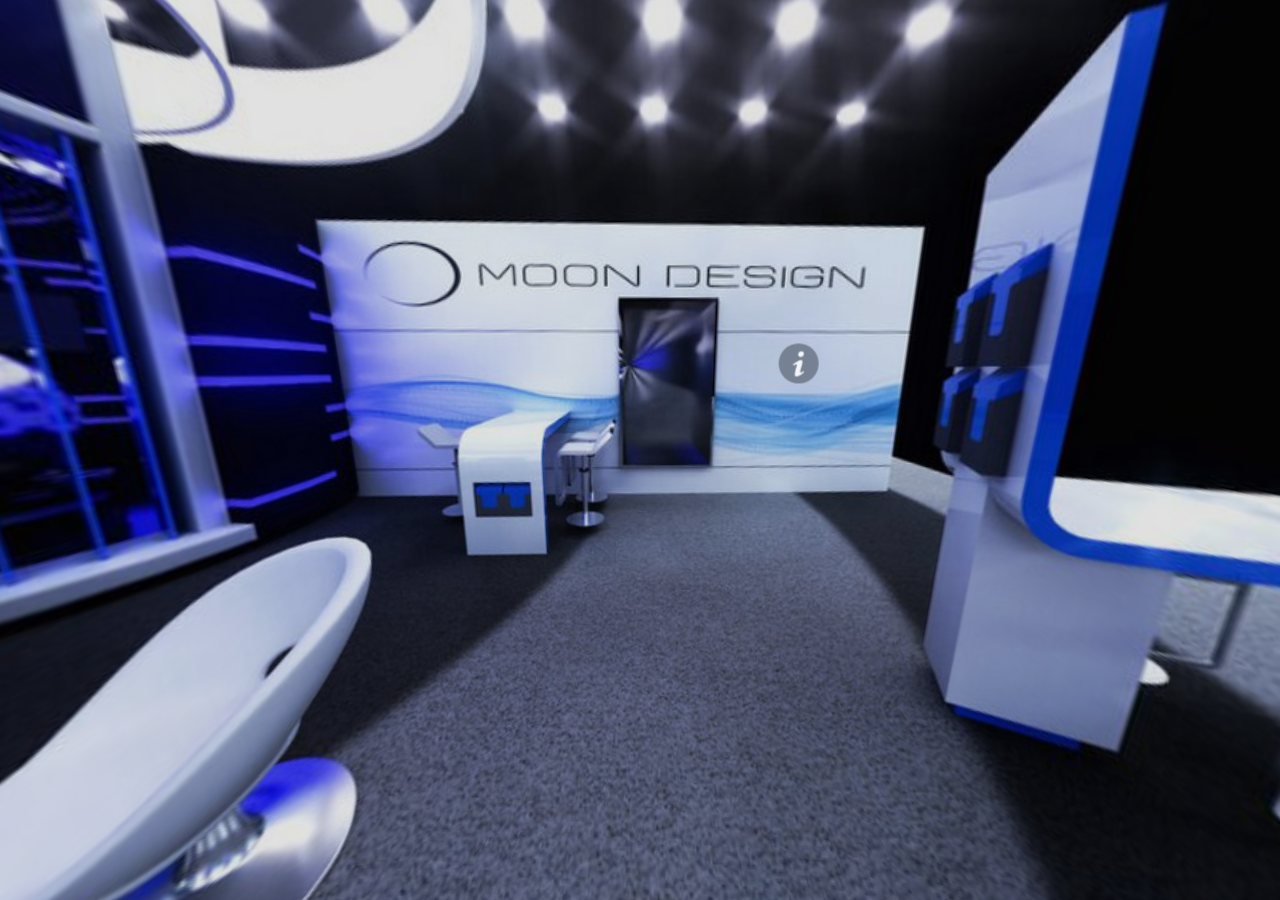
<file: index.html>
<!DOCTYPE html>
<html>

<head>
  <title>FHI-Events</title>
  <meta charset="utf-8">
  <meta name="viewport"
    content="target-densitydpi=device-dpi, width=device-width, initial-scale=1.0, maximum-scale=1.0, minimum-scale=1.0, user-scalable=no, minimal-ui" />
  <link rel="stylesheet" href="vendor/reset.min.css">
  <link rel="stylesheet" href="style.css">
</head>

<body class="single-scene ">

  <div id="pano"></div>

  <div id="sceneList">
    <ul class="scenes">

      <a href="javascript:void(0)" class="scene" data-id="0-main-event">
        <li class="text">Main Event</li>
      </a>

    </ul>
  </div>

  <!-- <div id="titleBar">
    <h1 class="sceneName"></h1>
  </div> -->

  <!-- <a href="javascript:void(0)" id="autorotateToggle">
    <img class="icon off" src="./img/play.png">
    <img class="icon on" src="./img/pause.png">
  </a>

  <a href="javascript:void(0)" id="fullscreenToggle">
    <img class="icon off" src="./img/fullscreen.png">
    <img class="icon on" src="./img/windowed.png">
  </a> -->

  <!-- <a href="javascript:void(0)" id="sceneListToggle">
    <img class="icon off" src="./img/expand.png">
    <img class="icon on" src="./img/collapse.png">
  </a> -->

  <!-- <a href="javascript:void(0)" id="viewUp" class="viewControlButton viewControlButton-1">
    <img class="icon" src="./img/up.png">
  </a>
  <a href="javascript:void(0)" id="viewDown" class="viewControlButton viewControlButton-2">
    <img class="icon" src="./img/down.png">
  </a>
  <a href="javascript:void(0)" id="viewLeft" class="viewControlButton viewControlButton-3">
    <img class="icon" src="./img/left.png">
  </a>
  <a href="javascript:void(0)" id="viewRight" class="viewControlButton viewControlButton-4">
    <img class="icon" src="./img/right.png">
  </a>
  <a href="javascript:void(0)" id="viewIn" class="viewControlButton viewControlButton-5">
    <img class="icon" src="./img/plus.png">
  </a>
  <a href="javascript:void(0)" id="viewOut" class="viewControlButton viewControlButton-6">
    <img class="icon" src="./img/minus.png">
  </a> -->

  <script src="./vendor/screenfull.min.js"></script>
  <script src="./vendor/bowser.min.js"></script>
  <script src="./vendor/marzipano.js"></script>

  <script src="./data.js"></script>
  <script src="./index.js"></script>

</body>

</html>
</file>
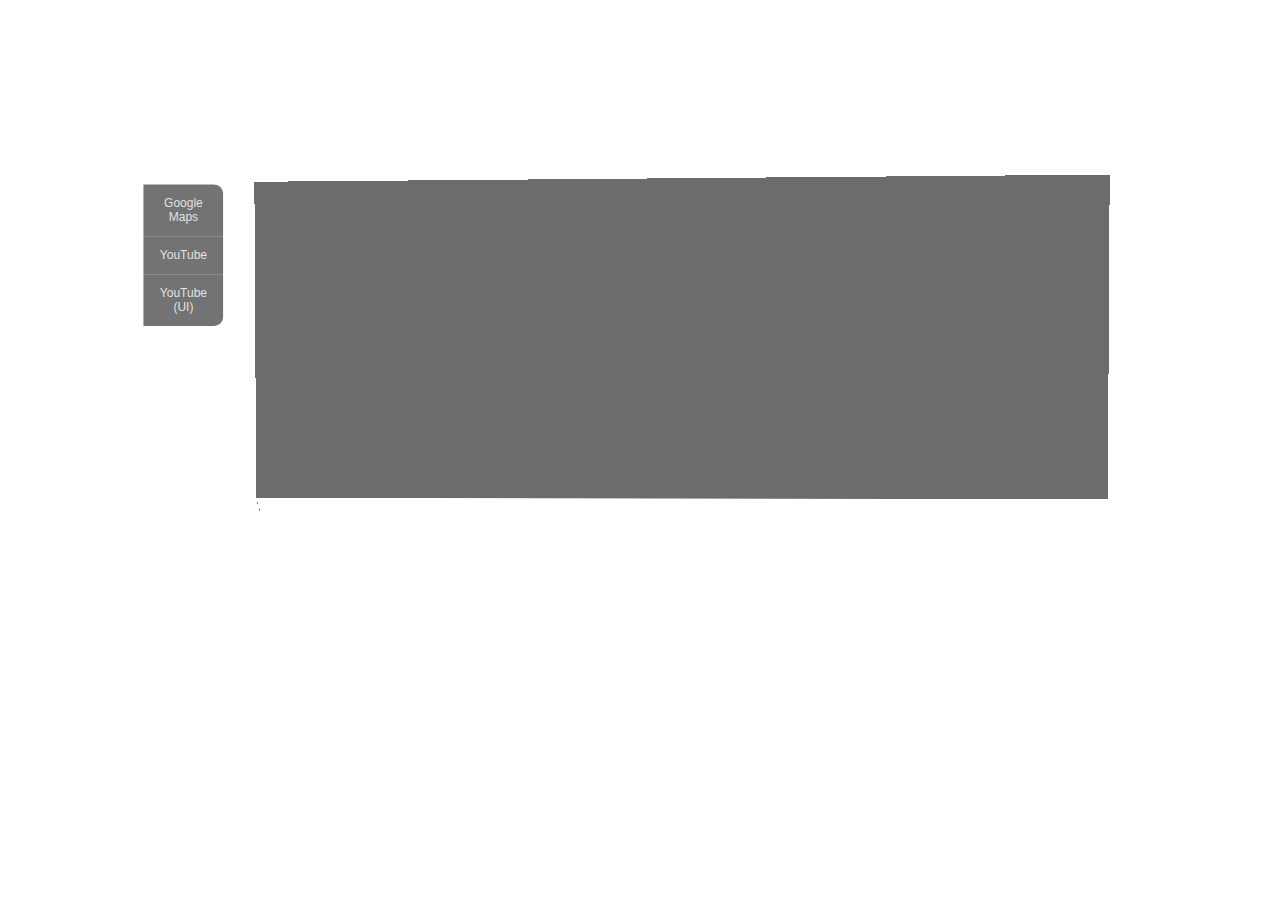
<file: embeded-event.html>
<!DOCTYPE html>
<html>
<head>
<title>Embedded Hotspots | Marzipano</title>
<meta name="description" content="Use embedded hotspots to overlay content from different sources on a 360° image (e.g. YouTube, Google Maps, Twitter)." />
<meta name="viewport" content="target-densitydpi=device-dpi, width=device-width, initial-scale=1.0, maximum-scale=1.0, minimum-scale=1.0, user-scalable=no, minimal-ui" />
<link rel="stylesheet" href="//www.marzipano.net/demos/common/reset.css">
<link rel="stylesheet" href="./event-embed/style.css">
</head>
<body>

<div id="pano"></div>

<!-- Different sources -->
<div id="iframespot">
  <!-- <div class="message">Select something to play!</div> -->
  <div>
    <iframe id="youtubeWithControls" width="1280" height="480" src="https://www.youtube.com/embed/pgTTMdxhmvw?rel=0&amp;controls=1&amp;showinfo=0" frameborder="0" allowfullscreen></iframe>',
  </div>
</div>

<ul id="iframeselect">
  <li data-source="googleMaps">Google Maps</li>
  <li data-source="youtube">YouTube</li>
  <li data-source="youtubeWithControls">YouTube (UI)</li>
  <!-- <li data-source="koloreyes">KolorEyes</li> -->
</ul>

<!-- <script src="../../build/marzipano.js" ></script>  -->
<script src="./vendor/marzipano.js" ></script>

<script src="./event-embed/index.js"></script>

</body>
</html>
</file>
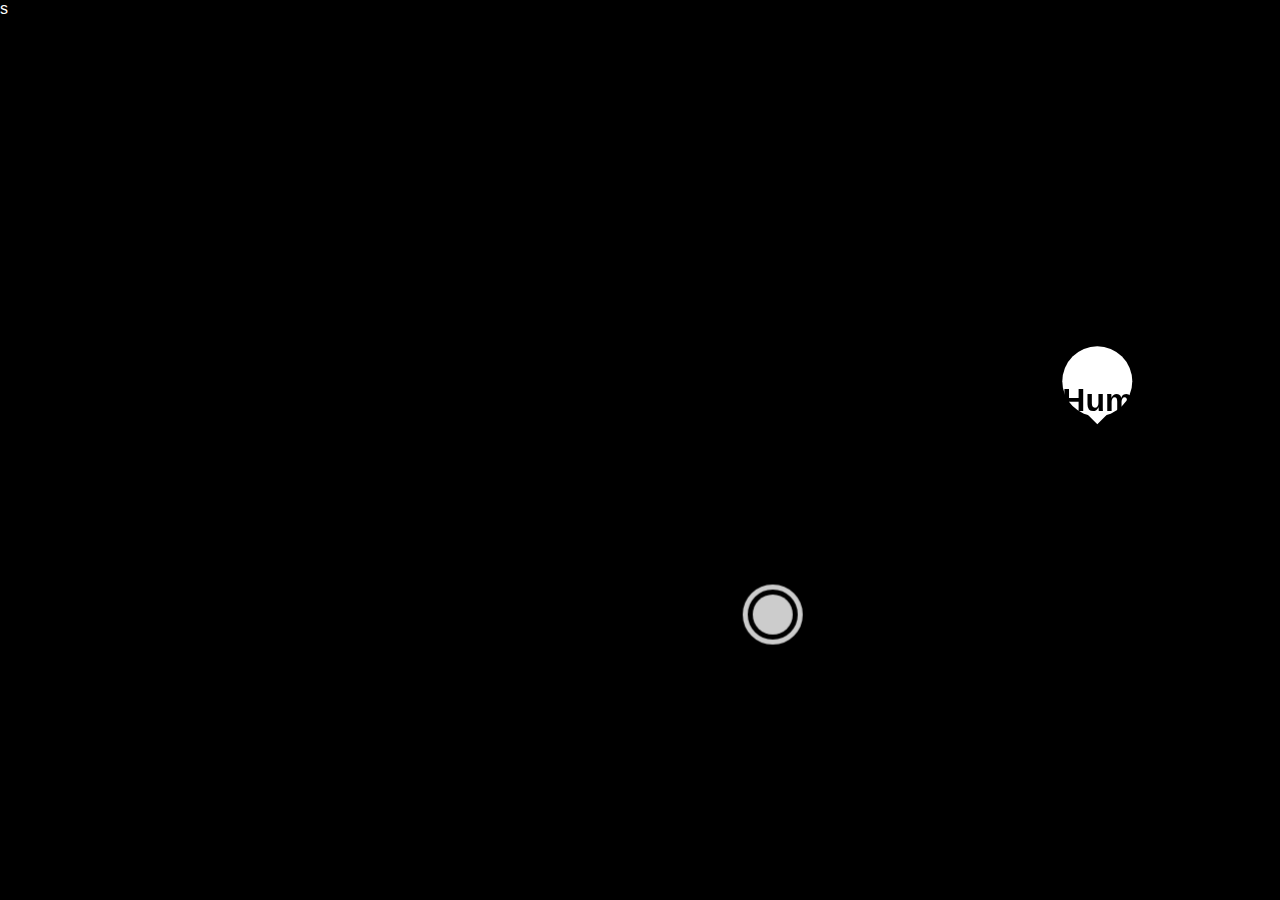
<file: hotspot-styles.html>
<!DOCTYPE html>
<html>
<head>
<title>Hotspot Styles | Marzipano</title>
<meta name="description" content="Showcase some hotspot styles and effects that may be created with CSS." />
<meta charset="utf-8">
<meta name="viewport" content="target-densitydpi=device-dpi, width=device-width, initial-scale=1.0, maximum-scale=1.0, minimum-scale=1.0, user-scalable=no, minimal-ui" />
<link rel="stylesheet" href="//www.marzipano.net/demos/common/reset.css">
<link rel="stylesheet" href="//www.marzipano.net/demos/common/hint.css">
<link rel="stylesheet" href="./hotspot-styles/style.css">

</head>
<body>

<!-- Base viewer. -->
<div id="pano"></div>

<script src="./vendor/marzipano.js" ></script>
<script src="./hotspot-styles/index.js"></script>


<!--
  Hotspot examples.
  Each hotspot has CSS, HTML and Javascript code.
-->



<!-- Tooltip using the hint.css library -->

<link rel="stylesheet" href="./hotspot-styles/css/hintspot.css">

<div id="hintspot" class="hint--right hint--info hint--bounce" data-hint="hint.css!">
  <a href="https://github.com/chinchang/hint.css" target="_blank">
    <img src="./hotspot-styles/img/hotspot.png" >
  </a>
</div>

<script src="./hotspot-styles/js/hintspot.js" ></script>


<!-- HTML5 tooltip with animation  -->

<link rel="stylesheet" href="./hotspot-styles/css/tooltip.css">

<div id="tooltip">
  <div class="out">
    <div class="in">
      <div class="image"></div>
    </div>
  </div>
  <div class="tip">
    <p>Go to the Furnace Room</p>
    <img src="./hotspot-styles/img/furnace.png">
  </div>
</div>

<script src="./hotspot-styles/js/tooltip.js" ></script>


<!-- Display HTML modal on click -->

<link rel="stylesheet" href="./hotspot-styles/css/info.css">

<div id="info">
  <div class="icon_wrapper">
    <div class="icon">
      <div id="inner_icon" class="inner_icon">
        <div class="icon1"></div>
        <div class="icon2"></div>
      </div>
    </div>
  </div>
  <div class="tip">
    <p>Click to sign up!</p>
  </div>
  <div class="content">
  <div class="image-wrapper">
     <img src="./hotspot-styles/img/marzipano.png">
  </div>
    <div class="content-form">
      <p>Fill the form and we'll open the spam!</p>
      <div>
        <input id="email" type="text" placeholder="Email">
      </div>
      <p>Just kidding, this doesn't do anything</p>
    </div>
    <div class="button_wrapper">
      <button class="close">Close</button>
    </div>
  </div>
</div>
s
<script src="./hotspot-styles/js/info.js" ></script>


<!-- Rotate and show content on hover -->

<link rel="stylesheet" href="./hotspot-styles/css/rotate.css">

<div id="rotate-hotspot" class="rotate-hotspot">
  <div class="rotate-img"></div>
  <div class="rotate-content">
    <h1>Marzipano</h1>
    <p>a 360º media viewer for the modern web</p>
  </div>
</div>

<script src="./hotspot-styles/js/rotate.js" ></script>


<!-- show content on hover -->

<link rel="stylesheet" href="./hotspot-styles/css/reveal.css">

<div id="reveal">
  <img src="./hotspot-styles/img/photo.png">
  <div class="reveal-content">
    <img src="./hotspot-styles/img/photo.jpg">
    <p>Unloading of the coal.</p>
  </div>
</div>

<script src="./hotspot-styles/js/reveal.js" ></script>


<!-- Display HTML modal on click -->

<link rel="stylesheet" href="./hotspot-styles/css/textInfo.css">

<div id="textInfo">
  <div class="hotspot">
    <div class="out"></div>
    <div class="in"></div>
  </div>
  <div class="tooltip-content">
    <p>The Ash Room is the area where ash from the burned and raw coal was collected. Particular emphasis is given to the hard working conditions in this space, due to the intense heat and breathing in of ash from the coal burning. But the museum content does not end here, and examples of forging, carpentry and transport, as well as the origins and types of coal, are also presented. </p>
  </div>
</div>

<script src="./hotspot-styles/js/textInfo.js"></script>


<!-- More info about something -->

<link rel="stylesheet" href="./hotspot-styles/css/expand.css">

<div id="expand">
<h1 class="title">Human</h1>
  <img class="icon" src="./hotspot-styles/img/human.png" >
  <p> (Homo sapiens primarily ssp. Homo sapiens sapiens)</p>

</div>

<script src="./hotspot-styles/js/expand.js"></script>


</body>
</html>
</file>
<file: style.css>
* {
  -webkit-box-sizing: border-box;
  -moz-box-sizing: border-box;
  box-sizing: border-box;
  -moz-user-select: none;
  -webkit-user-select: none;
  -ms-user-select: none;
  user-select: none;
  -ms-text-size-adjust: none;
  -moz-text-size-adjust: none;
  -webkit-text-size-adjust: none;
  text-size-adjust: none;
  -webkit-user-drag: none;
  -webkit-touch-callout: none;
  -ms-content-zooming: none;
  -webkit-tap-highlight-color: rgba(0,0,0,0);
}

html, body {
  width: 100%;
  height: 100%;
  padding: 0;
  margin: 0;
  overflow: hidden;
  font-family: "Helvetica Neue", Helvetica, Arial, sans-serif;
  font-size: 16px;
  background-color: #000;
  color: #fff;
}

a, a:hover, a:active, a:visited {
  text-decoration: none;
  color: inherit;
}

#pano {
  position: absolute;
  top: 0;
  left: 0;
  width: 100%;
  height: 100%;
  overflow: hidden;
}

#titleBar {
  position: absolute;
  top: 0;
  left: 0;
  right: 40px;
  height: 40px;
  text-align: center;
}

.mobile #titleBar {
  height: 50px;
  right: 50px;
}

/* If there is a fullscreen button the title bar must make space for it */
body.fullscreen-enabled #titleBar {
  right: 80px;
  /* display: none; */
}

body.fullscreen-enabled.mobile #titleBar {
  right: 100px;
  /* display: none; */
}

/* If there are multiple scenes the title bar must make space for the scene list toggle */
body.multiple-scenes #titleBar {
  left: 40px;
}

body.multiple-scenes.mobile #titleBar {
  left: 50px;
}

#titleBar .sceneName {
  width: 100%;
  height: 100%;
  line-height: 30px;
  padding: 5px;
  background-color: rgb(58,68,84);
  background-color: rgba(58,68,84,0.8);
  overflow: hidden;
  text-overflow: ellipsis;
  white-space: nowrap;

  -moz-user-select: text;
  -webkit-user-select: text;
  -ms-user-select: text;
  user-select: text;
}

.mobile #titleBar .sceneName {
  line-height: 40px;
}

#fullscreenToggle {
  /* display: none; */
  position: absolute;
  top: 0;
  right: 0;
  width: 40px;
  height: 40px;
  padding: 5px;
  background-color: rgb(103,115,131);
  background-color: rgba(103,115,131,0.8);
}

.mobile #fullscreenToggle {
  width: 50px;
  height: 50px;
}

body.fullscreen-enabled #fullscreenToggle {
  display: block;
}

#fullscreenToggle .icon {
  position: absolute;
  top: 5px;
  right: 5px;
  width: 30px;
  height: 30px;
}

.mobile #fullscreenToggle .icon {
  top: 10px;
  right: 10px;
}

#fullscreenToggle .icon.on {
  /* display: none; */
}

#fullscreenToggle .icon.off {
  display: block;
}

#fullscreenToggle.enabled .icon.on {
  display: block;
}

#fullscreenToggle.enabled .icon.off {
  /* display: none; */
}

#autorotateToggle {
  display: block;
  position: absolute;
  top: 0;
  right: 0;
  width: 40px;
  height: 40px;
  padding: 5px;
  background-color: rgb(103,115,131);
  background-color: rgba(103,115,131,0.8);
}

.mobile #autorotateToggle {
  width: 50px;
  height: 50px;
}

/* If there is a fullscreen button, autorotate must placed a bit to the left */
body.fullscreen-enabled #autorotateToggle {
  right: 40px;
}

body.fullscreen-enabled.mobile #autorotateToggle {
  right: 50px;
}

#autorotateToggle .icon {
  position: absolute;
  top: 5px;
  right: 5px;
  width: 30px;
  height: 30px;
}

.mobile #autorotateToggle .icon {
  top: 10px;
  right: 10px;
}

#autorotateToggle .icon.on {
  display: none;
}

#autorotateToggle .icon.off {
  display: block;
}

#autorotateToggle.enabled .icon.on {
  display: block;
}

#autorotateToggle.enabled .icon.off {
  display: none;
}

#sceneListToggle {
  position: absolute;
  top: 0;
  left: 0;
  width: 40px;
  height: 40px;
  padding: 5px;
  background-color: rgb(103,115,131);
  background-color: rgba(103,115,131,0.8);
}

.mobile #sceneListToggle {
  width: 50px;
  height: 50px;
}

#sceneListToggle .text {
  position: absolute;
  top: 5px;
  left: 15px;
  width: 100%;
  line-height: 30px;
}

#sceneListToggle .icon {
  position: absolute;
  top: 5px;
  right: 5px;
  width: 30px;
  height: 30px;
}

.mobile #sceneListToggle .icon {
  top: 10px;
  right: 10px;
}

#sceneListToggle .icon.on {
  display: none;
}

#sceneListToggle .icon.off {
  display: block;
}

#sceneListToggle.enabled .icon.on {
  display: block;
}

#sceneListToggle.enabled .icon.off {
  display: none;
}

#sceneList {
  position: absolute;
  top: 0;
  left: -220px;
  padding-top: 40px;
  width: 220px;
  max-height: 100%;
  overflow-x: hidden;
  overflow-y: auto;
  margin-left: 0;
  -webkit-transition: margin-left 0.5s ease-in-out;
  transition: margin-left 0.5s ease-in-out;
}

.mobile #sceneList {
  padding-top: 50px;
}

#sceneList .scenes {
  width: 100%;
  background-color: rgb(58,68,84);
  background-color: rgba(58,68,84,0.8);
}

.mobile #sceneList {
  width: 100%;
  height: 100%;
  left: -100%;
}

.mobile #sceneList.enabled {
  margin-left: 100%;
}

.mobile #sceneList .scenes {
  height: 100%;
}

#sceneList.enabled {
  margin-left: 220px;
}

#sceneList .scene {
  display: block;
  width: 100%;
  height: 30px;
}

.mobile #sceneList .scene {
  height: 40px;
}

#sceneList .scene .text {
  width: 100%;
  height: 100%;
  padding: 0 15px;
  line-height: 30px;
  overflow: hidden;
  text-overflow: ellipsis;
  white-space: nowrap;
}

.mobile #sceneList .scene .text {
  line-height: 40px;
}

.no-touch #sceneList .scene:hover {
  background-color: rgb(103,115,131);
  background-color: rgba(103,115,131,0.8);
}

#sceneList .scene.current {
  background-color: rgb(103,115,131);
  background-color: rgba(103,115,131,0.8);
}

/* Hide scene list when only a single scene exists */
body.single-scene #sceneList, body.single-scene #sceneListToggle {
  display: none;
}

/* Link hotspot */

.link-hotspot {
  width: 60px;
  height: 60px;
  margin-left: -30px;
  margin-top: -30px;
  opacity: 0.9;
  -webkit-transition: opacity 0.2s;
  transition: opacity 0.2s;
}

.no-touch .link-hotspot:hover {
  opacity: 1;
}

.mobile .link-hotspot {
  width: 70px;
  height: 70px;
}

.link-hotspot-icon {
  width: 100%;
  height: 100%;
  cursor: pointer;
}

.link-hotspot-tooltip {
  position: absolute;
  left: 100%;
  top: 14px; /* ( 60 - (16 + 2*8) ) / 2 */

  margin-left: 3px;

  font-size: 16px;

  max-width: 300px;

  padding: 8px 10px;

  border-radius: 5px;

  background-color: rgb(58,68,84);
  background-color: rgba(58,68,84,0.8);

  color: #fff;

  white-space: nowrap;
  text-overflow: ellipsis;
  overflow: hidden;

  cursor: pointer;

  opacity: 0;

  -ms-transform: translateX(-8px);
  -webkit-transform: translateX(-8px);
  transform: translateX(-8px);

  -webkit-transition: -ms-transform 0.3s,
                      -webkit-transform 0.3s,
                      transform 0.3s,
                      opacity 0.3s;
  transition: -ms-transform 0.3s,
              -webkit-transform 0.3s,
              transform 0.3s,
              opacity 0.3s;
}

.mobile .link-hotspot {
  top: 19px; /* ( 70 - (16 + 2*8) ) / 2 */
}

.no-touch .link-hotspot:hover .link-hotspot-tooltip {
  opacity: 1;
  -ms-transform: translateX(0);
  -webkit-transform: translateX(0);
  transform: translateX(0);
}

/* Prevent tooltip from triggering */
.link-hotspot-tooltip {
  pointer-events: none;
}
.no-touch .link-hotspot:hover .link-hotspot-tooltip {
  pointer-events: all;
}

/* Fallback mode without pointer-events (IE8-10) */
.tooltip-fallback .link-hotspot-tooltip {
  display: none;
}
.no-touch .tooltip-fallback .link-hotspot:hover .link-hotspot-tooltip {
  display: block;
}

/* Info hotspot */

.info-hotspot {
  line-height: 1.2em;
  opacity: 0.9;
  -webkit-transition: opacity 0.2s 0.2s;
  transition: opacity 0.2s 0.2s;
}

.no-touch .info-hotspot:hover {
  opacity: 1;
  -webkit-transition: opacity 0.2s;
  transition: opacity 0.2s;
}

.info-hotspot.visible {
  opacity: 1;
}

.info-hotspot .info-hotspot-header {
  width: 40px;
  height: 40px;
  border-radius: 20px;
  background-color: rgb(103,115,131);
  cursor: pointer;
  -webkit-transition: width 0.3s ease-in-out 0.5s,
                      border-radius 0.3s ease-in-out 0.5s;
  transition: width 0.3s ease-in-out 0.5s,
              border-radius 0.3s ease-in-out 0.5s;
}

.mobile .info-hotspot .info-hotspot-header {
  width: 50px;
  height: 50px;
  border-radius: 25px;
}

.desktop.no-touch .info-hotspot .info-hotspot-header:hover {
  width: 260px;
  border-radius: 5px;
  -webkit-transition: width 0.3s ease-in-out,
                      border-radius 0.3s ease-in-out;
  transition: width 0.3s ease-in-out,
              border-radius 0.3s ease-in-out;
}

.desktop .info-hotspot.visible .info-hotspot-header,
.desktop.no-touch .info-hotspot.visible .info-hotspot-header:hover {
  width: 260px;
  border-radius: 5px;
  border-top-right-radius: 0;
  border-bottom-right-radius: 0;
  border-bottom-left-radius: 0;
  -webkit-transition: width 0.3s ease-in-out,
                      border-radius 0.3s ease-in-out;
  transition: width 0.3s ease-in-out,
              border-radius 0.3s ease-in-out;
}

.info-hotspot .info-hotspot-icon-wrapper {
  width: 40px;
  height: 40px;
}

.mobile .info-hotspot .info-hotspot-icon-wrapper {
  width: 50px;
  height: 50px;
}

.info-hotspot .info-hotspot-icon {
  width: 90%;
  height: 90%;
  margin: 5%;
}

.info-hotspot .info-hotspot-title-wrapper {
  position: absolute;
  left: 40px;
  top: 0;
  width: 0;
  height: 40px;
  padding: 0;
  overflow: hidden;
  -webkit-transition: width 0s 0.4s,
                      padding 0s 0.4s;
  transition: width 0s 0.4s,
              padding 0s 0.4s;
}

.desktop .info-hotspot.visible .info-hotspot-title-wrapper,
.desktop.no-touch .info-hotspot .info-hotspot-header:hover .info-hotspot-title-wrapper {
  width: 220px;
  padding: 0 5px;
  -webkit-transition: width 0s 0.4s,
                      padding 0s 0.4s;
  transition: width 0s 0.4s,
              padding 0s 0.4s;
}

.info-hotspot .info-hotspot-title-wrapper:before {
  content: '';
  display: inline-block;
  vertical-align: middle;
  height: 100%;
}

.info-hotspot .info-hotspot-title {
  display: inline-block;
  vertical-align: middle;

  -moz-user-select: text;
  -webkit-user-select: text;
  -ms-user-select: text;
  user-select: text;
}

.info-hotspot .info-hotspot-close-wrapper {
  position: absolute;
  left: 260px;
  top: 0;
  height: 40px;
  width: 40px;
  border-top-right-radius: 5px;
  background-color: rgb(78,88,104);
  visibility: hidden;
  -ms-transform: perspective(200px) rotateY(90deg);
  -webkit-transform: perspective(200px) rotateY(90deg);
  transform: perspective(200px) rotateY(90deg);
  -ms-transform-origin: 0 50% 0;
  -webkit-transform-origin: 0 50% 0;
  transform-origin: 0 50% 0;
  -webkit-transition: -ms-transform 0.3s 0.3s,
                      -webkit-transform 0.3s 0.3s,
                      transform 0.3s 0.3s,
                      visibility 0s 0.6s;
  transition: -ms-transform 0.3s 0.3s,
              -webkit-transform 0.3s 0.3s,
              transform 0.3s 0.3s,
              visibility 0s 0.6s;
}

.desktop .info-hotspot.visible .info-hotspot-close-wrapper {
  visibility: visible;
  -ms-transform: perspective(200px) rotateY(0deg);
  -webkit-transform: perspective(200px) rotateY(0deg);
  transform: perspective(200px) rotateY(0deg);
  -webkit-transition: -ms-transform 0.3s,
                      -webkit-transform 0.3s,
                      transform 0.3s,
                      visibility 0s 0s;
  transition: -ms-transform 0.3s,
              -webkit-transform 0.3s,
              transform 0.3s,
              visibility 0s 0s;
}

.info-hotspot .info-hotspot-close-icon {
  width: 70%;
  height: 70%;
  margin: 15%;
}

.info-hotspot .info-hotspot-text {
  position: absolute;
  width: 300px;
  height: auto;
  max-height: 200px;
  top: 40px;
  left: 0;
  padding: 10px;
  background-color: rgb(58,68,84);
  border-bottom-right-radius: 5px;
  border-bottom-left-radius: 5px;
  overflow-y: auto;
  visibility: hidden;
  /* rotate(90deg) causes transition flicker on Firefox 58 */
  -ms-transform: perspective(200px) rotateX(-89.999deg);
  -webkit-transform: perspective(200px) rotateX(-89.999deg);
  transform: perspective(200px) rotateX(-89.999deg);
  -ms-transform-origin: 50% 0 0;
  -webkit-transform-origin: 50% 0 0;
  transform-origin: 50% 0 0;
  -webkit-transition: -ms-transform 0.3s,
                      -webkit-transform 0.3s,
                      transform 0.3s,
                      visibility 0s 0.3s;
  transition: -ms-transform 0.3s,
              -webkit-transform 0.3s,
              transform 0.3s,
              visibility 0s 0.3s;

  -moz-user-select: text;
  -webkit-user-select: text;
  -ms-user-select: text;
  user-select: text;
}

.desktop .info-hotspot.visible .info-hotspot-text {
  visibility: visible;
  -ms-transform: perspective(200px) rotateX(0deg);
  -webkit-transform: perspective(200px) rotateX(0deg);
  transform: perspective(200px) rotateX(0deg);
  -webkit-transition: -ms-transform 0.3s 0.3s,
                      -webkit-transform 0.3s 0.3s,
                      transform 0.3s 0.3s,
                      visibility 0s 0s;
  transition: -ms-transform 0.3s 0.3s,
              -webkit-transform 0.3s 0.3s,
              transform 0.3s 0.3s,
              visibility 0s 0s;
}

/* Info hotspot modal */

.desktop .info-hotspot-modal {
  display: none;
}

.info-hotspot-modal {
  top: 0;
  left: 0;
  position: absolute;
  width: 100%;
  height: 100%;
  overflow: hidden;
  z-index: 11000 !important;
  background-color: rgba(0,0,0,.5);
  line-height: 1.2em;
  opacity: 0;
  visibility: hidden;
  -webkit-transition: opacity 0.2s ease-in-out 0.5s,
                      visibility 0s 0.7s;
  transition: opacity 0.2s ease-in-out 0.5s,
              visibility 0s 0.7s;
}

.info-hotspot-modal.visible {
  opacity: 1;
  visibility: visible;
  -webkit-transition: opacity 0.2s ease-in-out,
                      visibility 0s 0s;
  transition: opacity 0.2s ease-in-out,
              visibility 0s 0s;
}

.info-hotspot-modal .info-hotspot-header {
  position: absolute;
  top: 60px;
  left: 10px;
  right: 10px;
  width: auto;
  height: 50px;
  background-color: rgb(103,115,131);
  background-color: rgba(103,115,131,0.8);
  opacity: 0;
  -webkit-transition: opacity 0.3s ease-in-out 0.2s;
  transition: opacity 0.3s ease-in-out 0.2s;
}

.info-hotspot-modal.visible .info-hotspot-header {
  opacity: 1;
  -webkit-transition: opacity 0.3s ease-in-out 0.2s;
  transition: opacity 0.3s ease-in-out 0.2s;
}

.info-hotspot-modal .info-hotspot-icon-wrapper {
  width: 50px;
  height: 50px;
}

.info-hotspot-modal .info-hotspot-icon {
  width: 90%;
  height: 90%;
  margin: 5%;
}

.info-hotspot-modal .info-hotspot-title-wrapper {
  position: absolute;
  top: 0;
  left: 50px;
  right: 50px;
  width: auto;
  height: 50px;
  padding: 0 10px;
}

.info-hotspot-modal .info-hotspot-title-wrapper:before {
  content: '';
  display: inline-block;
  vertical-align: middle;
  height: 100%;
}

.info-hotspot-modal .info-hotspot-title {
  display: inline-block;
  vertical-align: middle;

  -moz-user-select: text;
  -webkit-user-select: text;
  -ms-user-select: text;
  user-select: text;
}

.info-hotspot-modal .info-hotspot-close-wrapper {
  position: absolute;
  top: 0;
  right: 0;
  width: 50px;
  height: 50px;
  background-color: rgb(78,88,104);
  background-color: rgba(78,88,104,0.8);
  cursor: pointer;
}

.info-hotspot-modal .info-hotspot-close-icon {
  width: 70%;
  height: 70%;
  margin: 15%;
}

.info-hotspot-modal .info-hotspot-text {
  position: absolute;
  top: 110px;
  bottom: 10px;
  left: 10px;
  right: 10px;
  padding: 10px;
  background-color: rgb(58,68,84);
  background-color: rgba(58,68,84,0.8);
  overflow-y: auto;
  opacity: 0;
  -webkit-transition: opacity 0.3s ease-in-out;
  transition: opacity 0.3s ease-in-out;

  -moz-user-select: text;
  -webkit-user-select: text;
  -ms-user-select: text;
  user-select: text;
}

.info-hotspot-modal.visible .info-hotspot-text {
  opacity: 1;
  -webkit-transition: opacity 0.3s ease-in-out 0.4s;
  transition: opacity 0.3s ease-in-out 0.4s;
}

/* View control buttons */

.viewControlButton {
  /* display: none; */
  position: absolute;
  bottom: 0;
  left: 50%;
  width: 40px;
  height: 40px;
  padding: 5px;
  background-color: rgb(103,115,131);
  background-color: rgba(103,115,131,0.8);
}

body.view-control-buttons .viewControlButton {
  display: block;
}

/* Hide controls when width is too small */
@media (max-width: 600px) {
  body.view-control-buttons .viewControlButton {
    display: none;
  }
}

.viewControlButton .icon {
  position: absolute;
  top: 5px;
  right: 5px;
  width: 30px;
  height: 30px;
}

/* Center is at margin-left: -20px */
.viewControlButton-1 {
  margin-left: -145px;
}
.viewControlButton-2 {
  margin-left: -95px;
}
.viewControlButton-3 {
  margin-left: -45px;
}
.viewControlButton-4 {
  margin-left: 5px;
}
.viewControlButton-5 {
  margin-left: 55px;
}
.viewControlButton-6 {
  margin-left: 105px;
}
</file>
<file: event-embed/style.css>
* {
    -webkit-box-sizing: border-box;
    -moz-box-sizing: border-box;
    box-sizing: border-box;
    -moz-user-select: none;
    -webkit-user-select: none;
    -ms-user-select: none;
    user-select: none;
    -webkit-user-drag: none;
    -webkit-touch-callout: none;
    -ms-content-zooming: none;
  }
  
  html, body {
    width: 100%;
    height: 100%;
    padding: 0;
    margin: 0;
    overflow: hidden;
    font-family: helvetica, sans-serif;
  }
  
  #pano {
    position: absolute;
    top: 0;
    left: 0;
    width: 100%;
    height: 100%;
  }
  
  [data-source] {
    display: inline-block;
    cursor: pointer;
  }
  
  #iframespot{
  }
  
  #iframeselect {
    position: absolute;
    width: 120px;
    margin-left: -140px;
    border-radius: 10px;
    overflow: hidden;
    opacity: 0.95;
  }
  
  
  #iframeselect li{
    width: 100%;
    padding: 1em;
    font-size: 12px;
    text-align: center;
    background-color: #444;
    color: #ddd;
    transition: .3s background-color ease-in-out,
                .3s color ease-in-out;
  }
  
  #iframeselect li:hover{
    background-color: #666;
    color: #fff;
  }
  
  #iframespot {
    background-color: #444;
    position: relative;
    width: 1280px;
    height: 480px;
  }
  
  #iframespot .message {
    text-align: center;
    padding-top: 190px;
    font-size: 70px;
    color: #ddd;
  }
  
  #adsense {
    background-color: #fff;
    color: #000;
  }
  
  .adsense-fallback {
    padding: 1em;
    position: absolute;
    top: 0;
    left: 0;
  }
</file>
<file: hotspot-styles/style.css>
* {
    -webkit-box-sizing: border-box;
    -moz-box-sizing: border-box;
    box-sizing: border-box;
    -moz-user-select: none;
    -webkit-user-select: none;
    -ms-user-select: none;
    user-select: none;
    -webkit-user-drag: none;
    -webkit-touch-callout: none;
    -ms-content-zooming: none;
  }
  
  html, body {
    width: 100%;
    height: 100%;
    padding: 0;
    margin: 0;
    overflow: hidden;
    font-family: Helvetica, Arial, sans-serif;
    font-size: 16px;
    background-color: #000;
    color: #fff;
  }
  
  #pano {
    position: absolute;
    top: 0;
    left: 0;
    width: 100%;
    height: 100%;
  }
</file>
<file: hotspot-styles/css/hintspot.css>
#hintspot {
  width: 60px;
  height: 60px;
  margin-left: -30px;
  margin-top: -30px;

  opacity: 0.8;
  transition: opacity 0.2s;

  cursor: pointer;
}

#hintspot img {
  width: 100%;
  height: 100%;
}

#hintspot:hover {
  opacity: 1;
}
</file>
<file: hotspot-styles/css/tooltip.css>
#tooltip {
  width: 60px;
  height: 60px;
  margin-left: -30px;
  margin-top: -30px;

  transition: opacity 0.2s;
  -webkit-transition: opacity 0.2s;

  perspective: 500px;
  -webkit-perspective: 500px;

}

#tooltip img {
  width: 100%;
  height: 100%;
}

#tooltip:hover {
  z-index: 3;
}

#tooltip .tip {
  position: absolute;
  left: 80px;
  top: 0;
  width: 200px;

  background-color: white;
  color: black;
  border-radius: 5px;

  opacity: 0;
  pointer-events: none;
  transform: rotateZ(5deg) rotateY(40deg);
  -webkit-transform: rotateZ(5deg) rotateY(40deg);

  transform-origin: left center;
  -webkit-transform-origin: left center;

  transition: all 0.25s;
  -webkit-transition: all 0.25s;
}

#tooltip:hover .tip {
  opacity: 1;
  pointer-events: all;
  transform: none;
  -webkit-transform: none;
  font-size: 0;
}

#tooltip .tip p {
  font-size: 16px;
  padding: .5em;
  text-align: center;
  background-color: #25aae1;
  border-top-right-radius: 5px;
  border-top-left-radius: 5px;
  color: #eee;
}

#tooltip .tip img {
  font-size: 16px;
  padding: .5em;
}

#tooltip .out {
  position: relative;
  width: 70px;
  height: 70px;
  padding: 5px;
  border: 5px solid rgba(255,255,255,0);
  border-radius: 50%;
  cursor: pointer;
  transition: border .3s ease-in-out;
}

#tooltip .in {
  width: 100%;
  height: 100%;
  background-color: #25aae1;
  padding: 10px;
  border-radius: 50%;
  color: #444;
  text-align: center;
  line-height: 60px;
  font-size: 2em;
  font-family: cursive;
  transition: background-color .3s ease-in-out;
}

#tooltip .in .image {
  width: 30px;
  height: 30px;
  background-image: url(../img/info.png);
  background-size: 30px;
  background-position: 0 30px;
}

#tooltip .out:hover {
  border: 5px solid #fff;
}

#tooltip .out:hover .in {
  background-color: #fff;
}

#tooltip .out:hover .in .image {
  background-position: 0 0px;
}
</file>
<file: hotspot-styles/css/info.css>
#info {
  width: 66px;
  height: 66px;
  margin-left: -30px;
  margin-top: -30px;
}

#info .icon_wrapper {
  width: 100%;
  height: 100%;
  padding: 4px;
  border-radius: 50%;
  border: 1px solid rgba(255,255,255,0);
  opacity: .8;
  cursor: pointer;
  transition: all .2s ease-in-out;
}

#info .icon {
  width: 100%;
  height: 100%;
  border-radius: 50%;
  border: 4px solid #fff;
  transition: all .2s ease-in-out;
}

#info .icon_wrapper:hover {
 border: 6px solid rgba(255,255,255,1)
}

#info .icon_wrapper:hover .icon {
  border: 4px solid rgba(255,255,255,.5);
}

#info .inner_icon {
  width: 100%;
  height: 100%;
  position: absolute;
  left: 0;
  top: 0;
  transition: all .2s ease-in-out;
}

#info .closeIcon {
  -webkit-transform: rotate(45deg);
  transform: rotate(45deg)
}

#info .icon1 {
  width: 4px;
  height: 26px;
  position: absolute;
  top: 20px;
  left: 31px;
  border-radius: 10px;
  background-color: #fff;
}

#info .icon2 {
  width: 26px;
  height: 4px;
  position: absolute;
  top: 31px;
  left: 20px;
  border-radius: 10px;
  background-color: #fff;
}

#info .tip, #info .content {
  position: absolute;
  left: 100px;
  top: 10px;
  width: 280px;

  background-color: white;
  color: black;
  padding: 1em;
  border-radius: 5px;
}

#info .content {
  padding: 0;
}

#info .content .content-form {
  padding: 0 .5em;
  margin-top: .5em;
}

#info .tip {
  opacity: 0;
  pointer-events: none;
  transition: opacity 0.2s;
  -webkit-transition: opacity 0.2s;
  -webkit-font-smoothing: antialiased;
  -webkit-transition: opacity 0.3s, -webkit-transform 0.3s;
  transition: opacity 0.3s, transform 0.3s;
  -webkit-transform-origin: -2em 50%;
  transform-origin: -2em 50%;
  -webkit-transform: translate3d(0,0,0) rotate3d(1,1,1,30deg);
  transform: translate3d(0,0,0) rotate3d(1,1,1,30deg);
}

#info .tip::before,
#info .tip::after {
  content: '';
  position: absolute;
  right: 99%; /* fix visible gap on Firefox */
}

#info .tip::before {
  height: 100%;
  width: 3em;
}

#info .tip::after {
  width: 1.8em;
  height: 1.8em;
  top: 50%;
  margin: -.9em 0 0;
  background: url(../img/tooltip.svg) no-repeat center center;
  background-size: 100%;
}

#info:hover .tip {
  opacity: 1;
  -webkit-transform: translate3d(0,0,0) rotate3d(0,0,0,0);
  transform: translate3d(0,0,0) rotate3d(0,0,0,0);
  pointer-events: auto;
}

#info.expanded {
  z-index: 2;
}

#info .tip, #info .content, #info.expanded:hover .tip {
  opacity: 0;
  pointer-events: none;
}

#info:hover .tip, #info.expanded .content {
  opacity: 1;
  pointer-events: all;
}

#info .content {
  transform: scaleY(0);
  -webkit-transform: scaleY(0);
  transition: transform 0.2s, opacity 0.2s;
  -webkit-transition: -webkit-transform 0.2s, opacity 0.2s;
  transform-origin: top center;
  -webkit-transform-origin: top center;
}

#info.expanded .content {
  transform: scaleY(1);
  -webkit-transform: scaleY(1);
}

#info .content .content-form > * {
  margin-bottom: 1em;
}

#info .content .image-wrapper {
  padding: 2px
}

#info .content img {
  width: 100%;
}

#info .content > *:last-child {
  margin-bottom: 0;
}

#info .close {
  cursor: pointer;
}

#info input {
  width: 100%;
  height: 30px;
  padding: 8px;
  background-color: #f5f5f5;
  border: 1px solid #e5e5e5;
}

#info .button_wrapper {
  width: 100%;
  background-color: #f5f5f5;
}

#info button {
  font-size: .8em;
  padding: 1em;
  background-color: #25aae1;
  border: 2px solid #25aae1;
  color: #fff;
}
</file>
<file: hotspot-styles/css/rotate.css>
.rotate-hotspot {
  width: 150px;
  height: 150px;
  border-radius: 50%;
  cursor: pointer;
}

.rotate-hotspot:hover {
  z-index: 3;
}

.rotate-img,
.rotate-content {
  display: block;
  position: absolute;
  width: 100%;
  height: 100%;
  border-radius: 50%;
  background-position: center center;
  transition: all 0.4s ease-in-out;
  -webkit-transform-origin: 50% 0%;
  transform-origin: 50% 0%;
}

.rotate-img {
  background: url('../img/logo.png') no-repeat center center;
  -webkit-background-size: cover;
  -moz-background-size: cover;
  -o-background-size: cover;
  background-size: cover;
}

.rotate-content {
  -webkit-transform: translate3d(0,0,-150px) rotate3d(1,0,0,90deg);
  transform: translate3d(0,0,-150px) rotate3d(1,0,0,90deg);
  background: #fff;
  color: #000;
  text-align: center;
  padding: 20px;
  opacity: 0;
}


.rotate-content h1 {
  font-weight: bolder;
  font-size: 20px;
  padding: 10px 0;
  border-bottom: 1px solid #000;
}

.rotate-content p {
  font-size: 14px;
  line-height: 20px;
  padding: 10px 0;
  font-weight: lighter;
}

.rotate-hotspot:hover .rotate-img {
  -webkit-transform: translate3d(0,150px,0) rotate3d(1,0,0,-90deg);
  transform: translate3d(0,130px,0) rotate3d(1,0,0,-90deg);
  opacity: 0;
}

.rotate-hotspot:hover .rotate-content {
  -webkit-transform: rotate3d(1,0,0,0deg);
  transform: rotate3d(1,0,0,0deg);
  opacity: 1;
}
</file>
<file: hotspot-styles/css/reveal.css>
#reveal {
  width: 80px;
  height: 80px;
  background-color: #25aae1;
  border-radius: 50%;
  margin-left: 0;
  text-align: center;
  cursor: pointer;
  transition: height .3s ease-in-out,
              width .3s ease-in-out,
              border-radius .3s ease-in-out,
              margin .3s ease-in-out;
}

#reveal > img {
  width: 50px;
  margin: 15px 0;
}

.reveal-content {
  width: 180px;
  height: 160px;
  padding: 10px;
  background-color: #fff;
  opacity: 0;
  text-align: center;
  pointer-events: none;
  transition: opacity .01s ease-in-out;
}

.reveal-content img {
  width: 120px;
  opacity: 0;
  transition: width .01s ease-in-out,
              opacity .01s ease-in-out;
}

.reveal-content p {
  margin: 10px 0;
  color: #2d2d2d;
  margin-top: -20px;
  opacity: 0;
  transition: margin .01s ease-in-out,
              opacity .01s ease-in-out;
}

#reveal:hover {
  width: 180px;
  height: 240px;
  border-radius: 5px;
  margin-left: -50px;
}

#reveal:hover .reveal-content {
  opacity: 1;
  pointer-events: all;
  border-bottom-left-radius: 5px;
  border-bottom-right-radius: 5px;
  transition: opacity .3s ease-in-out .3s;
}

#reveal:hover .reveal-content img {
  width: 160px;
  opacity: 1;
  transition: width .3s ease-in-out .4s,
              opacity .3s ease-in-out .4s;
}

#reveal:hover .reveal-content p {
  margin-top: 10px;
  opacity: 1;
  transition: margin .3s ease-in-out .6s,
              opacity .3s ease-in-out .6s;
}
</file>
<file: hotspot-styles/css/textInfo.css>
#textInfo .tooltip-content {
  position: absolute;
  left: -70px;
  bottom: 80px;
  width: 200px;

  pointer-events: none;

  background-color: #333;
  color: #fff;
  line-height: 1.2em;
  padding: .8em;
  opacity: 0;

  -webkit-transform-origin: 50% calc(100% + 6em);
  transform-origin: 50% calc(100% + 6em);

  -webkit-transform: rotate3d(0,0,1,15deg);
  transform: rotate3d(0,0,1,15deg);

  -webkit-transition: opacity 0.5s, -webkit-transform 0.5s;
  transition: opacity 0.5s, transform 0.5s;

  -webkit-transition-timing-function: ease, cubic-bezier(.17,.67,.4,1.39);
  transition-timing-function: ease, cubic-bezier(.17,.67,.4,1.39);
}

#textInfo:hover {
  z-index: 3;
}

#textInfo:hover .tooltip-content {
  opacity: 1;
  pointer-events: all;
  -webkit-transform: translate3d(0,0,0) rotate3d(0,0,0,0);
  transform: translate3d(0,0,0) rotate3d(0,0,0,0);
}

#textInfo .hotspot {
  cursor: pointer;
}

#textInfo .hotspot .out:before {
  speak: none;
  font-size: 48px;
  line-height: 90px;
  font-style: normal;
  font-weight: normal;
  font-variant: normal;
  text-transform: none;
  display: block;
  -webkit-font-smoothing: antialiased;
}

#textInfo .hotspot .out {
  width: 60px;
  height: 60px;
  border-radius: 50%;
  border: 5px solid rgba(255,255,255,.8);
  -webkit-transition: -webkit-transform ease-out 0.1s, border 0.2s;
  -moz-transition: -moz-transform ease-out 0.1s, border 0.2s;
  transition: transform ease-out 0.1s, border 0.2s;
}

#textInfo .hotspot .in {
  width: 40px;
  height: 40px;
  position: absolute;
  top: 10px;
  left: 10px;
  background-color: rgba(255,255,255,.8);
  border-radius: 50%;
  -webkit-transition: -webkit-transform ease-out 0.1s, background 0.2s;
  -moz-transition: -moz-transform ease-out 0.1s, background 0.2s;
  transition: transform ease-out 0.1s, background 0.2s;
}

#textInfo .hotspot .out:after {
  top: 0;
  left: 0;
  padding: 0;
  z-index: -1;
  box-shadow: 0 0 0 2px rgba(255,255,255,0.1);
  opacity: 0;
  pointer-events: none;
  position: absolute;
  width: 100%;
  height: 100%;
  border-radius: 50%;
  content: '';
  -webkit-box-sizing: content-box;
  -moz-box-sizing: content-box;
  box-sizing: content-box;
  -webkit-transform: scale(0.9);
  -moz-transform: scale(0.9);
  -ms-transform: scale(0.9);
  transform: scale(0.9);
}

#textInfo .hotspot:hover .out {
  border: 5px solid rgba(255,255,255,1);
  -webkit-transform: scale(0.9);
  -moz-transform: scale(0.9);
  -ms-transform: scale(0.9);
  transform: scale(0.9);
  color: #fff;
}

#textInfo .hotspot:hover .in {
  background-color: rgba(255,255,255,1);
  -webkit-transform: scale(0.8);
  -moz-transform: scale(0.8);
  -ms-transform: scale(0.8);
  transform: scale(0.8);
}

#textInfo .hotspot:hover .out:after {
  -webkit-animation: sonarEffect 1.2s ease-out;
  -moz-animation: sonarEffect 1.2s ease-out;
  animation: sonarEffect 1.2s ease-out;
}

@-webkit-keyframes sonarEffect {
  0% {
    opacity: 0.5;
  }
  20% {
    opacity: 0.8;
    box-shadow: 0 0 0 2px rgba(255,255,255,0.1), 0 0 10px 10px rgba(37,170,225,.8), 0 0 0 10px rgba(255,255,255,0.5);
  }
  100% {
    box-shadow: 0 0 0 2px rgba(255,255,255,0.1), 0 0 10px 10px rgba(37,170,225,.8), 0 0 0 10px rgba(255,255,255,0.5);
    -webkit-transform: scale(1.5);
    opacity: 0;
  }
}
@-moz-keyframes sonarEffect {
  0% {
    opacity: 0.5;
  }
  20% {
    opacity: 0.8;
    box-shadow: 0 0 0 2px rgba(255,255,255,0.1), 0 0 10px 10px rgba(37,170,225,.8), 0 0 0 10px rgba(255,255,255,0.5);
  }
  100% {
    box-shadow: 0 0 0 2px rgba(255,255,255,0.1), 0 0 10px 10px rgba(37,170,225,.8), 0 0 0 10px rgba(255,255,255,0.5);
    -moz-transform: scale(1.5);
    opacity: 0;
  }
}
@keyframes sonarEffect {
  0% {
    opacity: 0.5;
  }
  20% {
    opacity: 0.8;
    box-shadow: 0 0 0 2px rgba(255,255,255,0.1), 0 0 10px 10px rgba(37,170,225,.8), 0 0 0 10px rgba(255,255,255,0.5);
  }
  100% {
    box-shadow: 0 0 0 2px rgba(255,255,255,0.1), 0 0 10px 10px rgba(37,170,225,.8), 0 0 0 10px rgba(255,255,255,0.5);
    transform: scale(1.5);
    opacity: 0;
  }
}
</file>
<file: hotspot-styles/css/expand.css>
#expand {
  width: 70px;
  height: 70px;
  margin-left: -35px;
  margin-top: -70px;
  background-color: #fff;
  color: #000;
  border-radius: 50%;
  text-align: center;
  cursor: pointer;
  transition: width .3s ease-in-out,
              height .3s ease-in-out,
              background-color .3s ease-in-out,
              color .3s ease-in-out,
              margin .3s ease-in-out;
}

#expand::after {
  content: '';
  position: absolute;
  width: 0;
  height: 0;
  top: 68px;
  left: 25px;
  border: solid transparent;
  border-color: transparent;
  border-top-color: #fff;
  border-width: 10px;
  transition: border-top-color .3s ease-in-out,
              border-width .3s ease-in-out,
              left .3s ease-in-out,
              top .3s ease-in-out;
}

#expand .title {
  line-height: 66px;
}

#expand .icon,
#expand p {
  opacity: 0;
  pointer-events: none;
}

#expand .icon {
  width: 0;
  height: 0;
  margin-top: auto;
  transition: all .3s ease-in-out;
}

#expand p {
  width: 90%;
  margin: auto;
  font-style: italic;
  font-size: 12px;
  margin-top: 10px;
  transition: opacity .2s ease-in-out;
}

#expand:hover {
  width: 200px;
  height: 200px;
  margin-top: -200px;
  margin-left: -100px;
  background-color: #222;
  color: #fff;
  z-index: 2;
}

#expand:hover .icon {
  width: 50px;
  height: 50px;
  opacity: 1;
}

#expand:hover p {
  opacity: 1;
  transition: opacity .3s ease-in-out .3s;
}

#expand:hover::after {
  border-top-color: transparent;
  border-width: 0;
  left: 95px;
  top: 198px;
}
</file>
